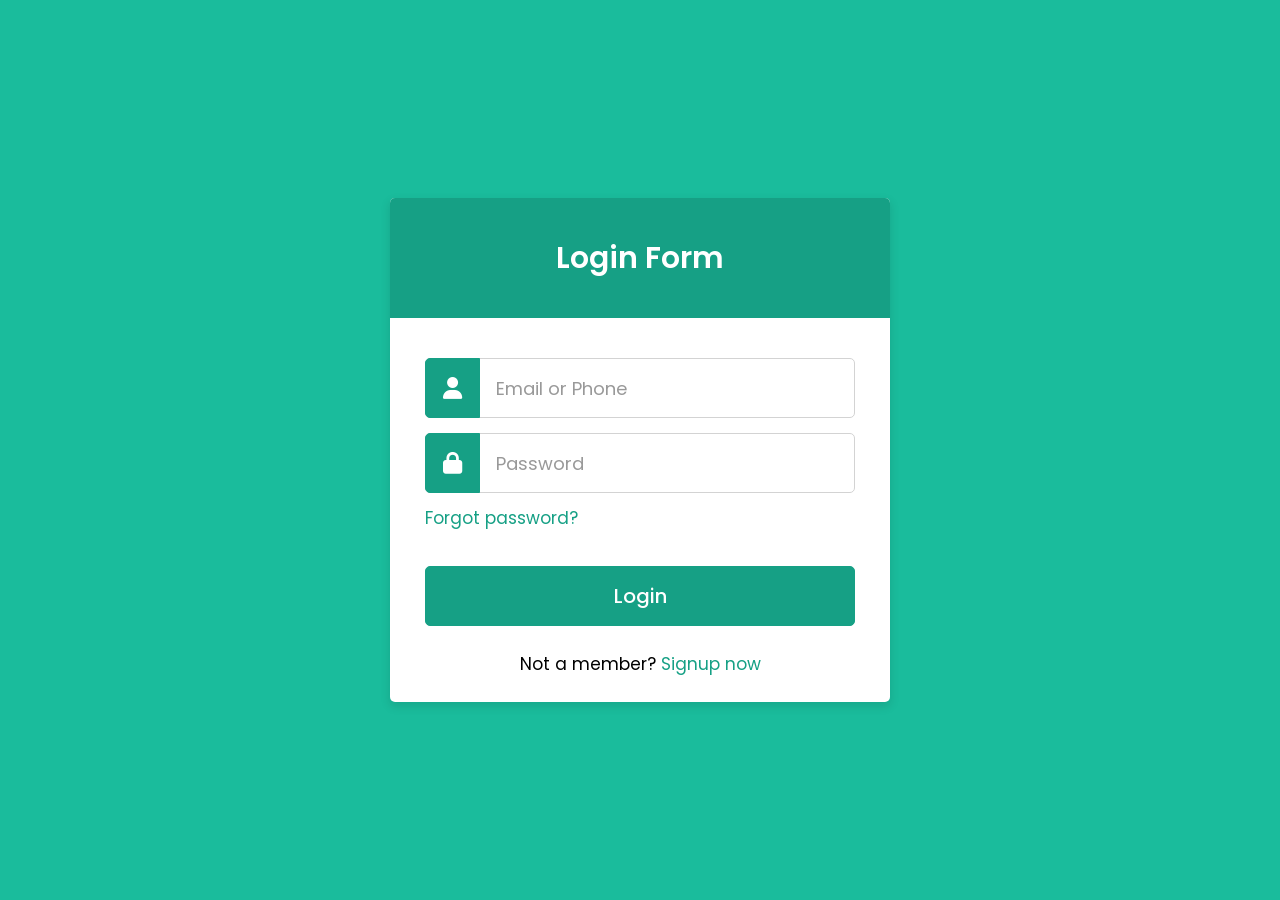
<file: index.html>
<!DOCTYPE html>
<html lang="en">
<head>
    <meta charset="utf-8" />
    <meta name="viewport" content="width=device-width, initial-scale=1.0" />
    <title>Responsive Login Form HTML CSS | CodingNepal</title>
    <link rel="stylesheet" href="mockup hjemmeside/style.css" />
    <link rel="stylesheet" href="https://cdnjs.cloudflare.com/ajax/libs/font-awesome/6.6.0/css/all.min.css" />
</head>
<body>
    <div class="wrapper">
        <div class="title"><span>Login Form</span></div>
        <form id="loginForm" action="#">
            <div class="row">
                <i class="fas fa-user"></i>
                <input type="text" id="username" placeholder="Email or Phone" required />
            </div>
            <div class="row">
                <i class="fas fa-lock"></i>
                <input type="password" id="password" placeholder="Password" required />
            </div>
            <div class="pass"><a href="#">Forgot password?</a></div>
            <div class="row button">
                <input type="submit" value="Login" />
            </div>
            <div class="signup-link">Not a member? <a href="#">Signup now</a></div>
        </form>
    </div>

    <script>
        const loginForm = document.getElementById('loginForm');
        const usernameInput = document.getElementById('username');
        const passwordInput = document.getElementById('password');

        // Simpel liste af godkendte brugere (i et rigtigt system bør dette IKKE hardcodes)
        const authorizedUsers = {
            "testuser": "1337",
            "anotheruser@example.com": "securepassword"
        };

        loginForm.addEventListener('submit', function(event) {
            event.preventDefault(); // Forhindrer standard form submit

            const enteredUsername = usernameInput.value;
            const enteredPassword = passwordInput.value;

            if (authorizedUsers.hasOwnProperty(enteredUsername) && authorizedUsers[enteredUsername] === enteredPassword) {
                // Brugernavn og adgangskode er korrekte, omdiriger til en anden side
                window.location.href = "mockup hjemmeside/dashboard.html"; // Erstat med navnet på din anden lokale fil
            } else {
                // Forkert brugernavn eller adgangskode, vis en fejlbesked (valgfrit)
                alert("Forkert brugernavn eller adgangskode.");
            }
        });
    </script>
</body>
</html>
</file>
<file: mockup hjemmeside/style.css>
/* Importing Google Fonts - Poppins */
@import url("https://fonts.googleapis.com/css2?family=Poppins:wght@400;500;600;700&display=swap");

* {
  margin: 0;
  padding: 0;
  box-sizing: border-box;
  font-family: "Poppins", sans-serif;
}

body {
  display: flex;
  align-items: center;
  justify-content: center;
  height: 100vh;
  padding: 15px;
  background: #1abc9c;
  overflow: hidden;
}

.wrapper {
  max-width: 500px;
  width: 100%;
  background: #fff;
  border-radius: 5px;
  box-shadow: 0px 4px 10px 1px rgba(0, 0, 0, 0.1);
}

.wrapper .title {
  height: 120px;
  background: #16a085;
  border-radius: 5px 5px 0 0;
  color: #fff;
  font-size: 30px;
  font-weight: 600;
  display: flex;
  align-items: center;
  justify-content: center;
}

.wrapper form {
  padding: 25px 35px;
}

.wrapper form .row {
  height: 60px;
  margin-top: 15px;
  position: relative;
}

.wrapper form .row input {
  height: 100%;
  width: 100%;
  outline: none;
  padding-left: 70px;
  border-radius: 5px;
  border: 1px solid lightgrey;
  font-size: 18px;
  transition: all 0.3s ease;
}

form .row input:focus {
  border-color: #16a085;
}

form .row input::placeholder {
  color: #999;
}

.wrapper form .row i {
  position: absolute;
  width: 55px;
  height: 100%;
  color: #fff;
  font-size: 22px;
  background: #16a085;
  border: 1px solid #16a085;
  border-radius: 5px 0 0 5px;
  display: flex;
  align-items: center;
  justify-content: center;
}

.wrapper form .pass {
  margin-top: 12px;
}

.wrapper form .pass a {
  color: #16a085;
  font-size: 17px;
  text-decoration: none;
}

.wrapper form .pass a:hover {
  text-decoration: underline;
}

.wrapper form .button input {
  margin-top: 20px;
  color: #fff;
  font-size: 20px;
  font-weight: 500;
  padding-left: 0px;
  background: #16a085;
  border: 1px solid #16a085;
  cursor: pointer;
}

form .button input:hover {
  background: #12876f;
}

.wrapper form .signup-link {
  text-align: center;
  margin-top: 45px;
  font-size: 17px;
}

.wrapper form .signup-link a {
  color: #16a085;
  text-decoration: none;
}

form .signup-link a:hover {
  text-decoration: underline;
}
</file>
